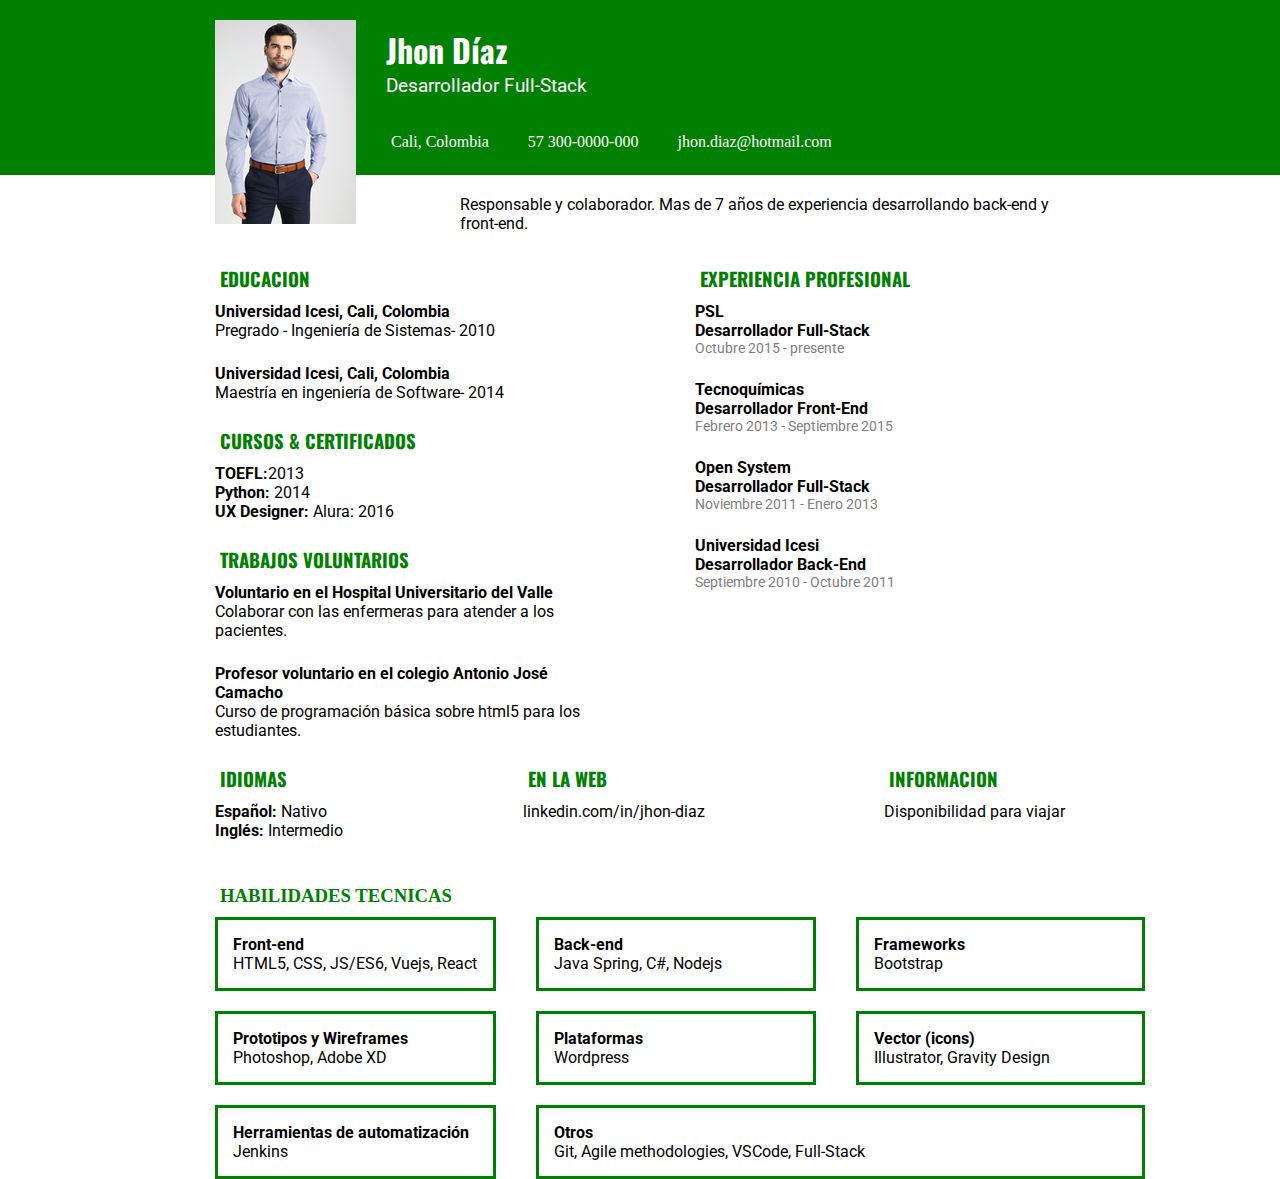
<file: Curriculum/index.html>
<!DOCTYPE html>
<html lang="en">

<head>
    <meta charset="UTF-8">
    <meta name="viewport" content="width=device-width, initial-scale=1.0">
    <meta http-equiv="X-UA-Compatible" content="ie=edge">
    <title>Curriculum</title>
    <link rel="stylesheet" href="./style.css">
    <link rel="stylesheet" href="https://cdnjs.cloudflare.com/ajax/libs/font-awesome/5.9.0/css/all.css"
        integrity="sha256-PF6MatZtiJ8/c9O9HQ8uSUXr++R9KBYu4gbNG5511WE=" crossorigin="anonymous" />
</head>

<body>

    <div class="header">
        <div class="container">
            <img class="picture" src="./profile.png" />
            <div class="profile-info">
                <h1 class="title">Jhon Díaz</h1>
                <h3 class="subtitle normal">Desarrollador Full-Stack</h3>
                <br><br>
                <ul id="lista1">
                    <li> <i class="fas fa-map-marker-alt"></i> Cali, Colombia</li>
                    <li> <i class="fas fa-phone-alt"></i> 57 300-0000-000</li>
                    <li> <i class="fas fa-envelope"></i> jhon.diaz@hotmail.com</li>
                </ul>

            </div>
        </div>
    </div>

    <div class="container">
        <div class="description">
            <div class="desc-left">
                <i class="far fa-user"></i>
            </div>

            <div class="desc-right">

                <p>Responsable y colaborador. Mas de 7 años de experiencia desarrollando back-end y front-end.</p>

            </div>
        </div>

        <div class="info-left">
            <div class="part-info">
                <h3 class="part-info-title"> <i class="fas fa-graduation-cap"></i> EDUCACION</h3>
                <p><b>Universidad Icesi, Cali, Colombia</b></p>
                <p>Pregrado - Ingeniería de Sistemas- 2010</p>
                <br>
                <p><b>Universidad Icesi, Cali, Colombia</b></p>
                <p>Maestría en ingeniería de Software- 2014</p>
            </div>
            <div class="part-info">
                <h3 class="part-info-title"> <i class="fas fa-pencil-alt"></i> CURSOS & CERTIFICADOS</h3>
                <p><b>TOEFL:</b>2013</p>
                <p><b>Python:</b> 2014</p>
                <p><b>UX Designer:</b> Alura: 2016</p>
            </div>

            <div class="part-info">
                <h3 class="part-info-title"> <i class="far fa-heart"></i> TRABAJOS VOLUNTARIOS</h3>
                <p><b>Voluntario en el Hospital Universitario del Valle</b></p>
                <p>Colaborar con las enfermeras para atender a los pacientes.</p>
                <br>
                <p><b>Profesor voluntario en el colegio Antonio José Camacho</b></p>
                <p>Curso de programación básica sobre html5 para los estudiantes.</p>
            </div>
        </div>

        <div class="info-right">
            <div class="part-info">
                <h3 class="part-info-title"> <i class="fas fa-graduation-cap"></i> EXPERIENCIA PROFESIONAL</h3>
                <p><b>PSL</b></p>
                <p><b>Desarrollador Full-Stack</b></p>
                <p class="text-small">Octubre 2015  - presente </p>
                <br>
                <p><b>Tecnoquímicas</b></p>
                <p><b>Desarrollador Front-End</b></p>
                <p class="text-small">Febrero 2013  - Septiembre 2015 </p>
                <br>
                <p><b>Open System</b></p>
                <p><b>Desarrollador Full-Stack</b></p>
                <p class="text-small">Noviembre 2011 - Enero 2013</p>
                <br>
                <p><b>Universidad Icesi</b></p>
                <p><b>Desarrollador Back-End</b></p>
                <p class="text-small">Septiembre 2010 - Octubre 2011</p>

            </div>
        </div>
    </div>

    <div class="container">
        <div class="flex-container">

            <div class="part-info">
                <h3 class="part-info-title"> <i class="fas fa-language"></i> IDIOMAS</h3>
                <p><b>Español:</b> Nativo</p>
                <p><b>Inglés:</b> Intermedio</p>
            </div>

            <div class="part-info">
                <h3 class="part-info-title"> <i class="fas fa-globe-americas"></i> EN LA WEB</h3>
                <p>linkedin.com/in/jhon-diaz</p>
            </div>

            <div class="part-info">
                <h3 class="part-info-title"> <i class="fas fa-star"></i> INFORMACION</h3>
                <p>Disponibilidad para viajar</p>
            </div>

        </div>
    </div>

    <div class="container2">
        <h3 class="part-info-title"> <i class="fas fa-laptop"></i> HABILIDADES TECNICAS</h3>

        <div class="grid-container">
            <div class="skills" skill-type="frontend">
                <p><b>Front-end</b></p>
                <p>HTML5, CSS, JS/ES6, Vuejs, React</p>
            </div>
            <div class="skills" skill-type="backend">
                <p><b>Back-end</b></p>
                <p>Java Spring, C#, Nodejs</p>
            </div>
            <div class="skills" skill-type="frameworks">
                <p><b>Frameworks</b></p>
                <p>Bootstrap</p>
            </div>
            <div class="skills" skill-type="wireframes">
                <p><b>Prototipos y Wireframes</b></p>
                <p>Photoshop, Adobe XD</p>
            </div>
            <div class="skills" skill-type="platforms">
                <p><b>Plataformas</b></p>
                <p>Wordpress</p>
            </div>
            <div class="skills" skill-type="vector">
                <p><b>Vector (icons)</b></p>
                <p>Illustrator, Gravity Design</p>
            </div>
            <div class="skills" skill-type="auto">
                <p><b>Herramientas de automatización</b></p>
                <p>Jenkins</p>
            </div>
            <div class="skills" skill-type="others">
                <p><b>Otros</b></p>
                <p>Git, Agile methodologies, VSCode, Full-Stack</p>
            </div>

        </div>

    </div>

    <div id="popup" style="display: none;">
        <div class="content-popup">
            <div class="close"><a href="#" id="close"><i class="fas fa-times-circle"></i></a></div>
            <div>
                <h2 class="skill-title" id="title">Title</h2>
                <p class="space-skills" id="skill1">skill1</p>
                <p class="space-skills" id="skill2">skill2</p>
                <p class="space-skills" id="skill3">skill3</p>
                <p class="space-skills" id="skill4">skill4</p>
                <p class="space-skills" id="skill5">skill5</p>
                <div style="float:left; width:100%;">
                </div>
            </div>
        </div>
    </div>
    <div class="popup-overlay"></div>

    <script src="https://code.jquery.com/jquery-3.4.1.js"
        integrity="sha256-WpOohJOqMqqyKL9FccASB9O0KwACQJpFTUBLTYOVvVU=" crossorigin="anonymous"></script>
    <script src="./functions.js"></script>

</body>

</html>
</file>
<file: Curriculum/style.css>
@import url('https://fonts.googleapis.com/css?family=Oswald');
@import url('https://fonts.googleapis.com/css?family=Roboto:300,400,700');

*{
    margin:0 0 0 0;
    padding:0 0 0 0;
}

p {
    font-family: 'Roboto', sans-serif;
}

a {
    color: green;
}

.header {
    height: 175px;
    background-color:green;
}

.container{
    width: 850px;
    height: auto;
    margin: 0% auto;
    padding: 20px 40px;
}

.picture{
    float: left;
    margin-right: 30px;
}

.title{
    font-family: 'Oswald', sans-serif;
    color:white;
    margin-top: 5px;
    line-height: 50px;
}

.normal{
    font-weight: normal;
}

.subtitle{
    font-family: 'Roboto', sans-serif;
    color:white;
}

#lista1 {
    list-style: none;
    padding: 0;
    overflow: hidden;
}

#lista1 li{
    display:inline;
    color: white;
    margin-right: 30px;
}

#lista1 li i {
    margin-right: 5px;
    color: white;
}

.description{
    margin-bottom: 70px;
}

.desc-left{
    float: left;
    font-size: 30px;
    color: green;
    margin-right: 20px;
    
}

.desc-right{
    float: right;
    width: 605px;
    
}

.info-left{
    float: left;
    width: 390px;
}

.info-right{
    float: right;
    width: 370px;
}

.part-info{
    margin-bottom: 25px;
    font-family: 'Oswald', sans-serif;
}

.part-info-title{
    color: green;
    margin-bottom: 10px;
}

.part-info-title i{
    margin-right: 5px;
}

.text-small {
    font-family: 'Roboto', sans-serif;
    font-size: 14px;
    color: gray;
}

.flex-container {
    clear: both;
    display: flex;
    flex-direction:row;
    justify-content: space-between;
}

.container2{
    width: 850px;
    height: auto;
    margin: 0% auto;
    padding: 0px 40px;
}

.grid-container {
    display: grid;
    grid-column-gap: 40px;
    grid-row-gap: 20px;
    grid-template-columns: 33% 33% 34%;
}

.skills{
    padding: 15px;
    border-width: medium;
    border-color: green;
    border-style: solid;
}

.skills:nth-child(8) {
    grid-column: 2 / 4;
}

#popup {
    position: absolute;
    width: 100%;
    z-index: 1001;
    width:500px;
    height:250px;
}
 
.content-popup {
    margin:0px auto;
    margin-top:120px;
    position:relative;
    padding:10px;
    width:350px;
    height:200px;
    border-radius:4px;
    background-color:#FFFFFF;
    font-weight: 300;
}
 
.content-popup .modal-title {
    padding-bottom: 4px;
    color: green;
    font-weight: 400;
    margin-bottom: 10px;
}
 
.popup-overlay {
    left: 0;
    position: absolute;
    top: 0;
    width: 100%;
    z-index: 999;
    display:none;
    background-color: #777777;
    cursor: pointer;
    opacity: 0.7;
}
 
.close {
    color: black;
    position: absolute;
    right: 20px;
    font-size: 22px;
}

.skill-title{
    font-family: 'Oswald', sans-serif;
    color: green;
    margin-bottom: 20px;
}

.space-skills{
    margin-bottom: 10px;
}
</file>
